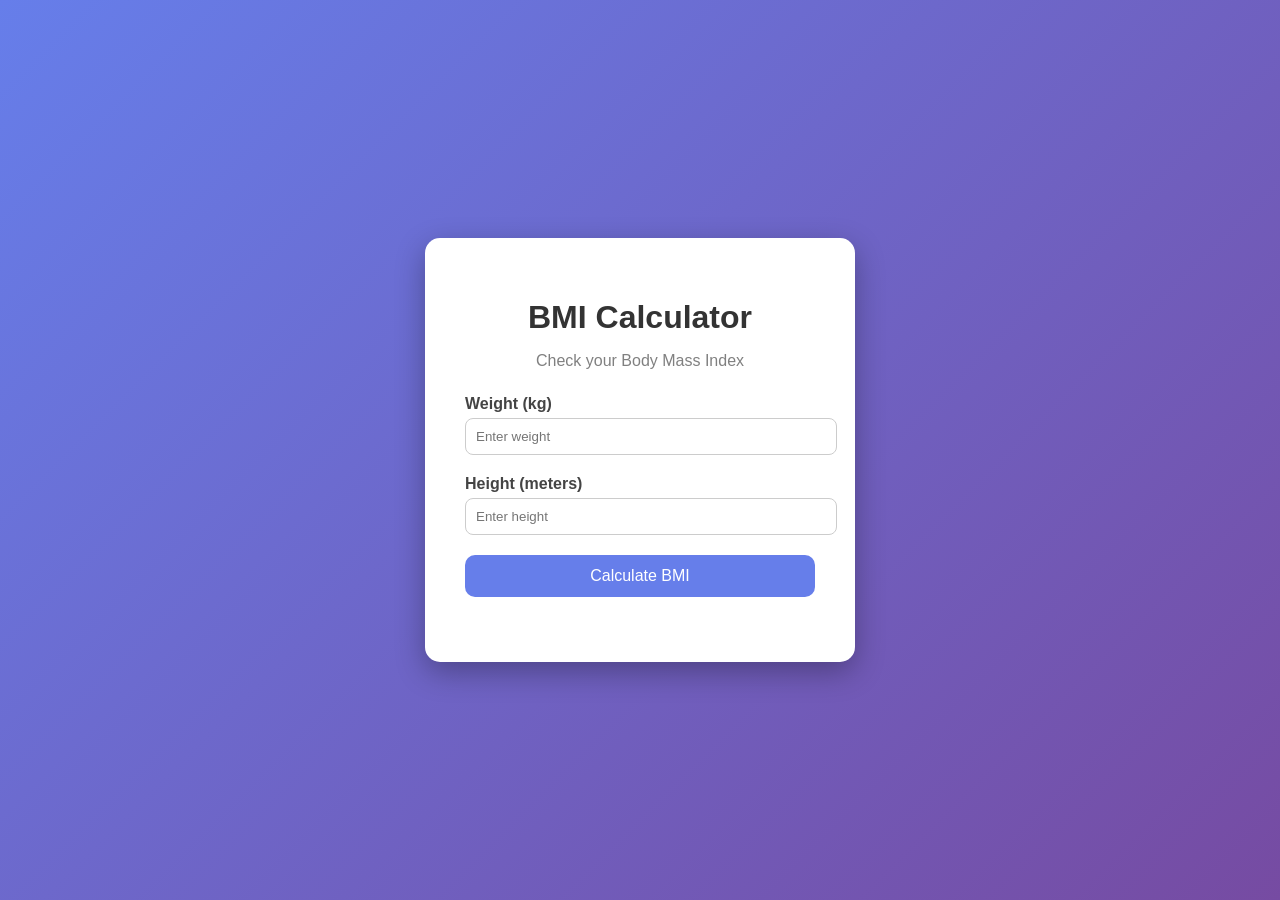
<file: bmi_calculator/index.html>
<!DOCTYPE html>
<html lang="en">
<head>

<meta charset="UTF-8">
<meta name="viewport" content="width=device-width, initial-scale=1.0">

<title>BMI Calculator</title>

<link rel="stylesheet" href="style.css">

</head>

<body>

<div class="container">

<h1>BMI Calculator</h1>

<p class="subtitle">Check your Body Mass Index</p>

<div class="input-box">

<label>Weight (kg)</label>
<input type="number" id="weight" placeholder="Enter weight">

</div>

<div class="input-box">

<label>Height (meters)</label>
<input type="number" step="0.01" id="height" placeholder="Enter height">

</div>

<button onclick="calculateBMI()">Calculate BMI</button>

<div class="result">

<h2 id="bmi-result"></h2>
<p id="bmi-category"></p>

</div>

</div>

<script src="script.js"></script>

</body>
</html>
</file>
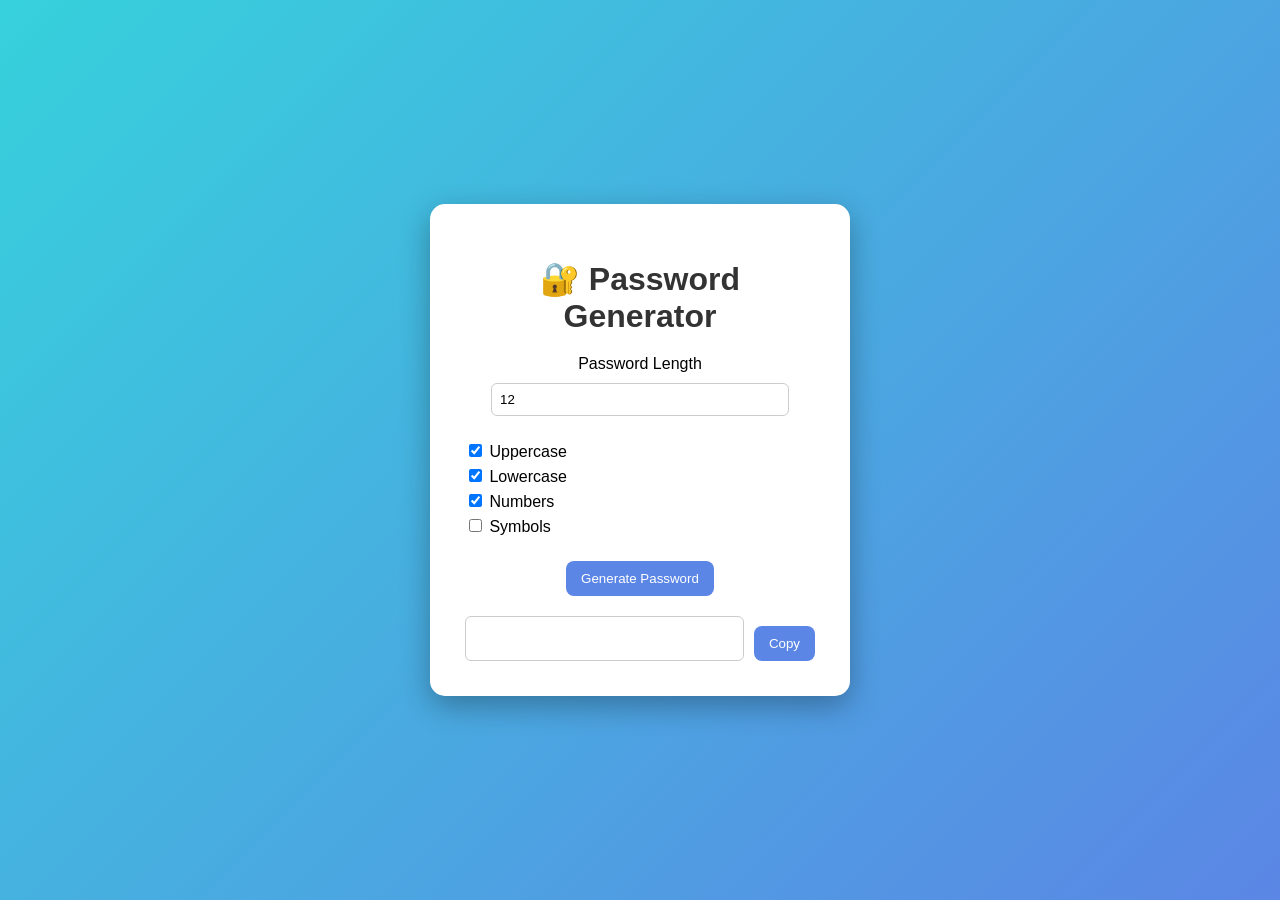
<file: Password_Generator/index.html>
<!DOCTYPE html>
<html lang="en">
<head>

<meta charset="UTF-8">
<meta name="viewport" content="width=device-width, initial-scale=1.0">

<title>Random Password Generator</title>

<link rel="stylesheet" href="style.css">

</head>

<body>

<div class="container">

<h1>🔐 Password Generator</h1>

<label>Password Length</label>
<input type="number" id="length" value="12" min="4" max="50">

<div class="options">

<label><input type="checkbox" id="uppercase" checked> Uppercase</label>

<label><input type="checkbox" id="lowercase" checked> Lowercase</label>

<label><input type="checkbox" id="numbers" checked> Numbers</label>

<label><input type="checkbox" id="symbols"> Symbols</label>

</div>

<button onclick="generatePassword()">Generate Password</button>

<div class="result">

<input type="text" id="password" readonly>

<button onclick="copyPassword()">Copy</button>

</div>

</div>

<script src="script.js"></script>

</body>

</html>
</file>
<file: bmi_calculator/style.css>
body{

font-family: Arial, sans-serif;
margin:0;
height:100vh;

display:flex;
justify-content:center;
align-items:center;

background: linear-gradient(135deg,#667eea,#764ba2);

}

.container{

background:white;
padding:40px;
border-radius:15px;
width:350px;

text-align:center;

box-shadow:0 10px 30px rgba(0,0,0,0.3);

}

h1{

color:#333;
margin-bottom:5px;

}

.subtitle{

color:gray;
margin-bottom:25px;

}

.input-box{

margin-bottom:20px;
text-align:left;

}

.input-box label{

font-weight:bold;
color:#444;

}

.input-box input{

width:100%;
padding:10px;

border-radius:8px;
border:1px solid #ccc;

margin-top:5px;

}

button{

width:100%;
padding:12px;

border:none;
border-radius:10px;

background:#667eea;
color:white;

font-size:16px;
cursor:pointer;

transition:0.3s;

}

button:hover{

background:#5563c1;

}

.result{

margin-top:25px;

}

#bmi-result{

color:#333;

}

#bmi-category{

font-weight:bold;
color:#764ba2;

}
</file>
<file: Password_Generator/style.css>
body{

font-family: Arial;
margin:0;
height:100vh;

display:flex;
justify-content:center;
align-items:center;

background:linear-gradient(135deg,#36d1dc,#5b86e5);

}

.container{

background:white;
padding:35px;

border-radius:15px;

width:350px;

text-align:center;

box-shadow:0 10px 30px rgba(0,0,0,0.3);

}

h1{

margin-bottom:20px;
color:#333;

}

input[type="number"]{

width:80%;
padding:8px;

margin:10px 0;

border-radius:6px;
border:1px solid #ccc;

}

.options{

text-align:left;
margin:15px 0;

}

.options label{

display:block;
margin:5px 0;

}

button{

background:#5b86e5;
color:white;

border:none;

padding:10px 15px;

border-radius:8px;

cursor:pointer;

margin-top:10px;

transition:0.3s;

}

button:hover{

background:#3a66c2;

}

.result{

margin-top:20px;
display:flex;
gap:10px;

}

.result input{

flex:1;
padding:10px;

border-radius:6px;
border:1px solid #ccc;

}
</file>
